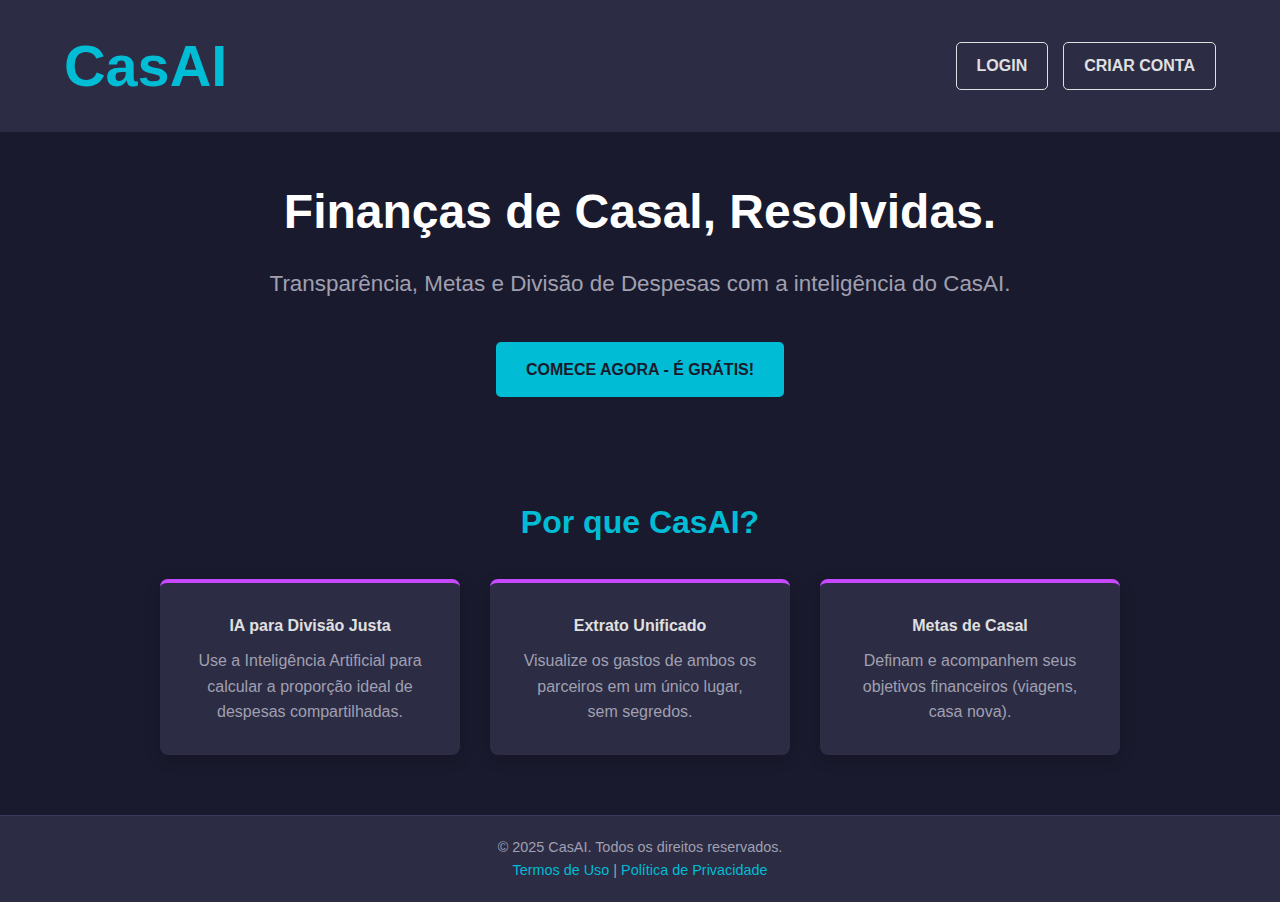
<file: index.html>
<!DOCTYPE html>
<html lang="pt-br">
<head>
    <meta charset="UTF-8">
    <meta name="viewport" content="width=device-width, initial-scale=1.0">
    <title>CasAI - Seu Controle Financeiro Colaborativo</title>
    <link rel="stylesheet" href="css/style.css">
    </head>
<body>
    
    <header class="cabecalho">
        <h1 class="logo"><a href="index.html" class="link-logo">CasAI</a></h1>
        <nav class="navegacao-principal">
            <ul>
                <li><a href="login.html" class="btn btn-login">Login</a></li>
                <li><a href="cadastro.html" class="btn btn-cadastro">Criar Conta</a></li>
            </ul>
        </nav>
    </header>
    
    <main class="landing-main">
        
        <section class="hero-section" style="text-align: center; padding: 40px 0;">
            <div class="hero-conteudo" style="max-width: 800px; margin: 0 auto;">
                <h2 style="font-size: 3em; margin-bottom: 15px; color: white;">Finanças de Casal, Resolvidas.</h2>
                <p style="font-size: 1.4em; margin-bottom: 40px; color: var(--cor-texto-secundario);">Transparência, Metas e Divisão de Despesas com a inteligência do CasAI.</p>
                
                <a href="cadastro.html" class="btn btn-cta">Comece Agora - É Grátis!</a>
            </div>
            </section>

        <section class="vantagens-section" style="padding: 60px 0; text-align: center;">
            <h3 style="font-size: 2em; margin-bottom: 30px; color: var(--cor-destaque-primario);">Por que CasAI?</h3>
            <div style="display: flex; justify-content: center; gap: 30px;">
                <article class="card" style="max-width: 300px; border-top: 4px solid var(--cor-destaque-secundario);">
                    <h4>IA para Divisão Justa</h4>
                    <p style="color: var(--cor-texto-secundario); margin-top: 10px;">Use a Inteligência Artificial para calcular a proporção ideal de despesas compartilhadas.</p>
                </article>
                <article class="card" style="max-width: 300px; border-top: 4px solid var(--cor-destaque-secundario);">
                    <h4>Extrato Unificado</h4>
                    <p style="color: var(--cor-texto-secundario); margin-top: 10px;">Visualize os gastos de ambos os parceiros em um único lugar, sem segredos.</p>
                </article>
                <article class="card" style="max-width: 300px; border-top: 4px solid var(--cor-destaque-secundario);">
                    <h4>Metas de Casal</h4>
                    <p style="color: var(--cor-texto-secundario); margin-top: 10px;">Definam e acompanhem seus objetivos financeiros (viagens, casa nova).</p>
                </article>
            </div>
        </section>
        
    </main>
    
    <footer class="rodape">
        <p>&copy; 2025 CasAI. Todos os direitos reservados.</p>
        <div class="links-secundarios">
            <a href="#" class="link-footer">Termos de Uso</a>
            <span class="separador">|</span>
            <a href="#" class="link-footer">Política de Privacidade</a>
        </div>
    </footer>
</body>
</html>
</file>
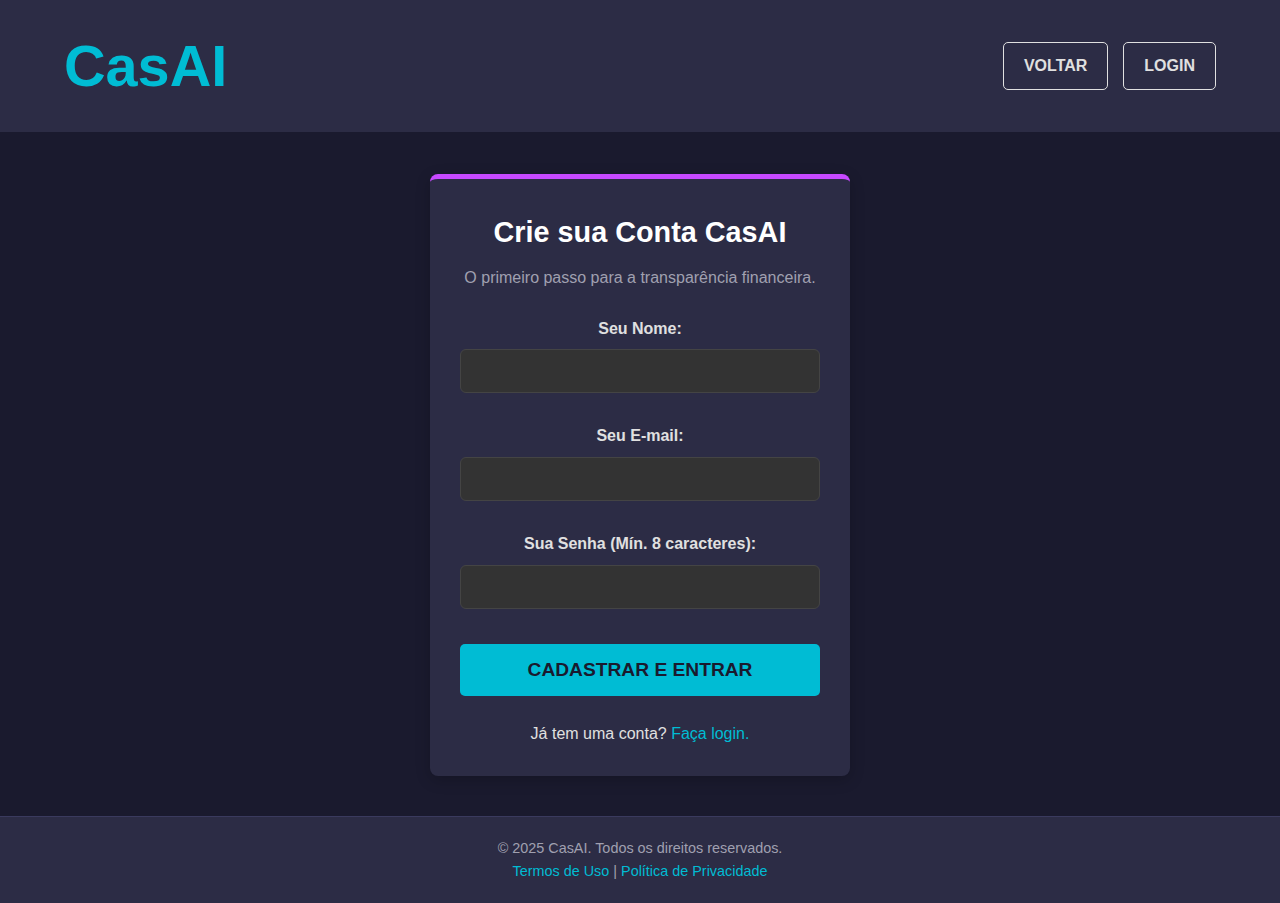
<file: cadastro.html>
<!DOCTYPE html>
<html lang="pt-br">
<head>
    <meta charset="UTF-8">
    <meta name="viewport" content="width=device-width, initial-scale=1.0">
    <title>CasAI - Crie sua Conta</title>
    <link rel="stylesheet" href="css/style.css"> 
    <link rel="stylesheet" href="css/cadastro.css"> 
    
    </head>
<body>
    
    <header class="cabecalho">
        <h1 class="logo"><a href="index.html" class="link-logo">CasAI</a></h1>
        <nav class="navegacao-principal">
            <ul>
                <li><a href="index.html" class="btn btn-login">Voltar</a></li>
                <li><a href="login.html" class="btn btn-cadastro">Login</a></li>
            </ul>
        </nav>
    </header>
    
    <main class="cadastro-main">
        <section class="card formulario-card" style="max-width: 420px;"> 
            <h2>Crie sua Conta CasAI</h2>
            <p style="color: var(--cor-texto-secundario); margin-bottom: 25px;">O primeiro passo para a transparência financeira.</p>
            
            <form action="dashboard.html" method="get">
                
                <div class="bloco-individual">
                    <label for="nome">Seu Nome:</label>
                    <input type="text" id="nome" name="nome" required>

                    <label for="email">Seu E-mail:</label>
                    <input type="email" id="email" name="email" required>

                    <label for="senha">Sua Senha (Mín. 8 caracteres):</label>
                    <input type="password" id="senha" name="senha" required minlength="8">
                </div>

                <button type="submit" class="btn btn-cta btn-cadastro-submit" style="margin-top: 20px;">Cadastrar e Entrar</button>
            </form>

            <div class="link-login" style="margin-top: 25px;">
                <p>Já tem uma conta? <a href="login.html">Faça login.</a></p>
            </div>
        </section>
    </main>
    
    <footer class="rodape">
        <p>&copy; 2025 CasAI. Todos os direitos reservados.</p>
        <div class="links-secundarios">
            <a href="#" class="link-footer">Termos de Uso</a>
            <span class="separador">|</span>
            <a href="#" class="link-footer">Política de Privacidade</a>
        </div>
    </footer>
</body>
</html>
</file>
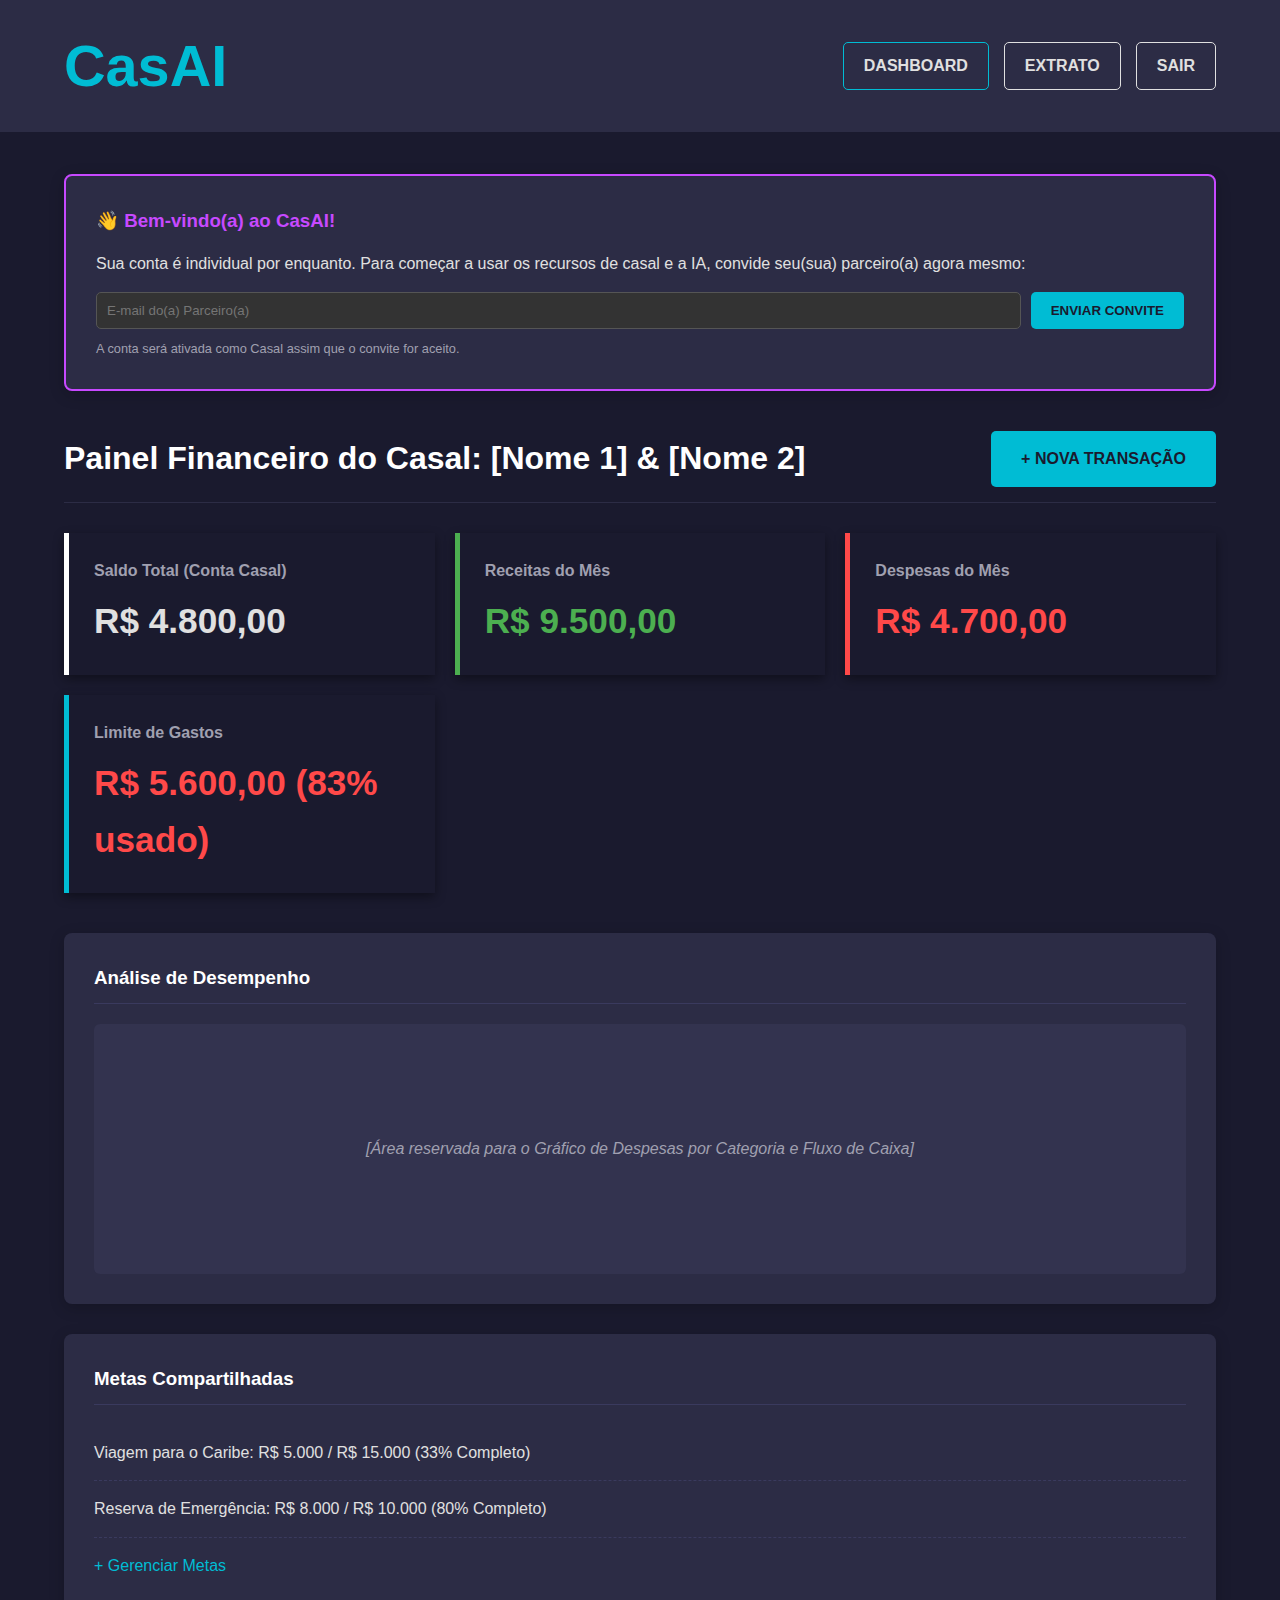
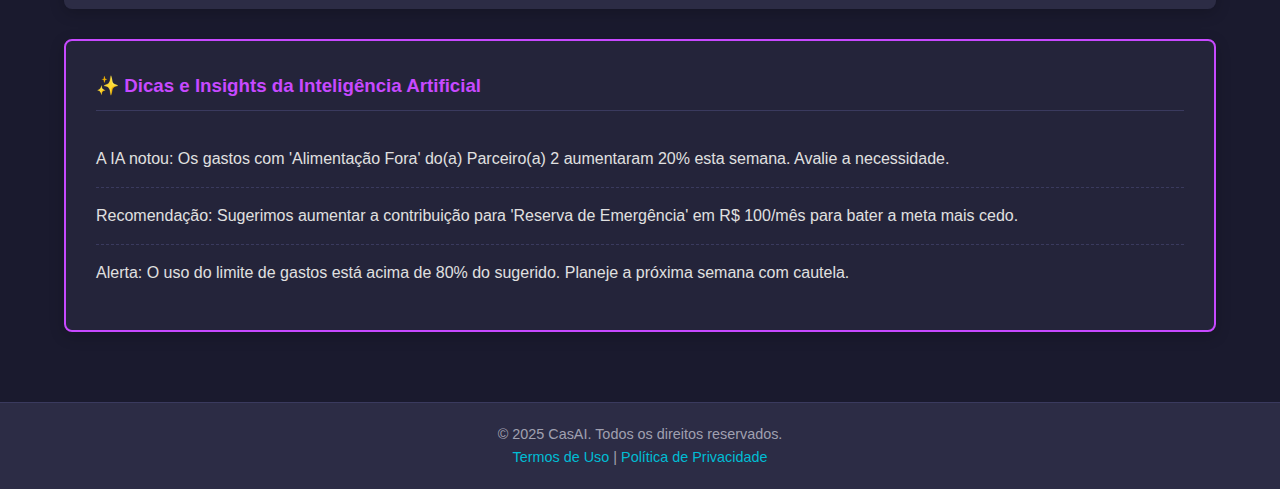
<file: dashboard.html>
<!DOCTYPE html>
<html lang="pt-br">
<head>
    <meta charset="UTF-8">
    <meta name="viewport" content="width=device-width, initial-scale=1.0">
    <title>CasAI - Dashboard Principal do Casal</title>
    <link rel="stylesheet" href="css/style.css"> 
    <link rel="stylesheet" href="css/dashboard.css"> </head>
<body>
    
    <header class="cabecalho">
        <h1 class="logo"><a href="dashboard.html" class="link-logo">CasAI</a></h1>
        <nav class="navegacao-principal">
            <ul>
                <li><a href="dashboard.html" class="btn btn-login" style="border-color: var(--cor-destaque-primario);">Dashboard</a></li>
                <li><a href="listagem_transacoes.html" class="btn btn-cadastro">Extrato</a></li>
                <li><a href="index.html" class="btn btn-login">Sair</a></li>
            </ul>
        </nav>
    </header>
    
    <main class="dashboard-main">
        <section class="card convite-parceiro-banner" style="margin-bottom: 40px; border: 2px solid var(--cor-destaque-secundario);">
    <h3 style="color: var(--cor-destaque-secundario); margin-bottom: 15px;">👋 Bem-vindo(a) ao CasAI!</h3>
    <p>Sua conta é individual por enquanto. Para começar a usar os recursos de casal e a IA, convide seu(sua) parceiro(a) agora mesmo:</p>
    <form style="display: flex; gap: 10px; margin-top: 15px;">
        <input type="email" placeholder="E-mail do(a) Parceiro(a)" style="flex-grow: 1; padding: 10px; border-radius: 5px; border: 1px solid #555; background-color: #333; color: var(--cor-texto-principal);">
        <button type="submit" class="btn btn-cta" style="padding: 10px 20px;">Enviar Convite</button>
    </form>
    <p style="font-size: 0.8em; margin-top: 10px; color: var(--cor-texto-secundario);">A conta será ativada como Casal assim que o convite for aceito.</p>
    </section>
        <div class="dashboard-header">
            <h2>Painel Financeiro do Casal: [Nome 1] & [Nome 2]</h2>
            <a href="detalhe_transacao.html" class="btn btn-cta"> + Nova Transação</a>
        </div>
        
        <section class="cards-financeiros">
            <article class="card-info card-saldo">
                <h3>Saldo Total (Conta Casal)</h3>
                <p class="valor">R$ 4.800,00</p>
            </article>
            <article class="card-info card-receita">
                <h3>Receitas do Mês</h3>
                <p class="valor">R$ 9.500,00</p>
            </article>
            <article class="card-info card-despesa">
                <h3>Despesas do Mês</h3>
                <p class="valor">R$ 4.700,00</p>
            </article>
            <article class="card-info card-limite">
                <h3>Limite de Gastos</h3>
                <p class="valor alerta-limite">R$ 5.600,00 (83% usado)</p>
            </article>
        </section>

        <section class="card secao-dashboard">
            <h3>Análise de Desempenho</h3>
            <div class="grafico-placeholder">
                [Área reservada para o Gráfico de Despesas por Categoria e Fluxo de Caixa]
            </div>
        </section>
        
        <section class="card secao-dashboard">
            <h3>Metas Compartilhadas</h3>
            <div class="metas-lista">
                <div class="insight-item">
                    <p>Viagem para o Caribe: R$ 5.000 / R$ 15.000 (33% Completo)</p>
                </div>
                <div class="insight-item">
                    <p>Reserva de Emergência: R$ 8.000 / R$ 10.000 (80% Completo)</p>
                </div>
                <a href="#" style="margin-top: 15px; display: block;">+ Gerenciar Metas</a>
            </div>
        </section>

        <section class="card secao-dashboard insights-ia">
            <h3>✨ Dicas e Insights da Inteligência Artificial</h3>
            <div class="insights-lista">
                <div class="insight-item">
                    <p>A IA notou: Os gastos com 'Alimentação Fora' do(a) Parceiro(a) 2 aumentaram 20% esta semana. Avalie a necessidade.</p>
                </div>
                <div class="insight-item">
                    <p>Recomendação: Sugerimos aumentar a contribuição para 'Reserva de Emergência' em R$ 100/mês para bater a meta mais cedo.</p>
                </div>
                <div class="insight-item">
                    <p>Alerta: O uso do limite de gastos está acima de 80% do sugerido. Planeje a próxima semana com cautela.</p>
                </div>
            </div>
        </section>
        
    </main>
    
    <footer class="rodape">
        <p>&copy; 2025 CasAI. Todos os direitos reservados.</p>
        <div class="links-secundarios">
            <a href="#" class="link-footer">Termos de Uso</a>
            <span class="separador">|</span>
            <a href="#" class="link-footer">Política de Privacidade</a>
        </div>
    </footer>
</body>
</html>
</file>
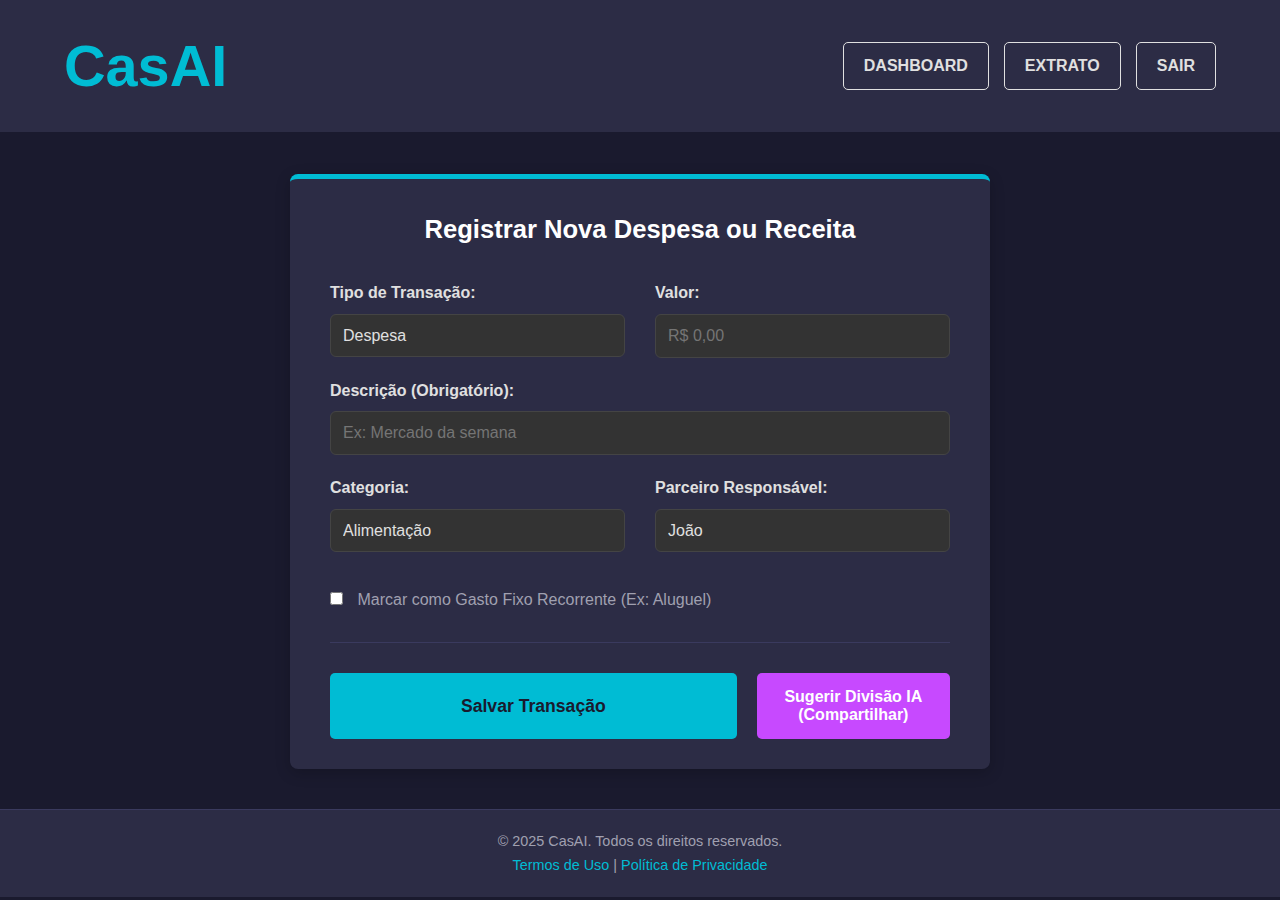
<file: detalhe_transacao.html>
<!DOCTYPE html>
<html lang="pt-br">
<head>
    <meta charset="UTF-8">
    <meta name="viewport" content="width=device-width, initial-scale=1.0">
    <title>CasAI - Registrar Transação</title>
    <link rel="stylesheet" href="css/style.css"> 
    <link rel="stylesheet" href="css/transacao.css"> </head>
<body>
    
    <header class="cabecalho">
        <h1 class="logo"><a href="dashboard.html" class="link-logo">CasAI</a></h1>
        <nav class="navegacao-principal">
            <ul>
                <li><a href="dashboard.html" class="btn btn-login">Dashboard</a></li>
                <li><a href="listagem_transacoes.html" class="btn btn-cadastro">Extrato</a></li>
                <li><a href="index.html" class="btn btn-login">Sair</a></li>
            </ul>
        </nav>
    </header>
    
    <main class="transacao-main">
        <section class="card formulario-card">
            <h2>Registrar Nova Despesa ou Receita</h2>
            
            <form action="dashboard.html" method="post">
                
                <div class="campo-grupo-duplo">
                    <div class="campo">
                        <label for="tipo">Tipo de Transação:</label>
                        <select id="tipo" name="tipo" required>
                            <option value="despesa">Despesa</option>
                            <option value="receita" style="color: #4CAF50;">Receita</option>
                        </select>
                    </div>
                    <div class="campo">
                        <label for="valor">Valor:</label>
                        <input type="number" id="valor" name="valor" placeholder="R$ 0,00" required step="0.01">
                    </div>
                </div>

                <div class="campo">
                    <label for="descricao">Descrição (Obrigatório):</label>
                    <input type="text" id="descricao" name="descricao" placeholder="Ex: Mercado da semana" required>
                </div>
                
                <div class="campo-grupo-duplo">
                    <div class="campo">
                        <label for="categoria">Categoria:</label>
                        <select id="categoria" name="categoria" required>
                            <option value="alimentacao">Alimentação</option>
                            <option value="moradia">Moradia</option>
                            <option value="lazer">Lazer</option>
                            <option value="outros">Outros</option>
                        </select>
                    </div>
                    <div class="campo">
                        <label for="responsavel">Parceiro Responsável:</label>
                        <select id="responsavel" name="responsavel" required>
                            <option value="joao">João</option>
                            <option value="maria">Maria</option>
                        </select>
                    </div>
                </div>
                
                <div class="campo-checkbox">
                    <input type="checkbox" id="fixo" name="fixo">
                    <label for="fixo">Marcar como Gasto Fixo Recorrente (Ex: Aluguel)</label>
                </div>
                
                <hr class="divisor-ia">
                
                <div class="acoes-transacao">
                    <button type="submit" class="btn btn-cta btn-salvar">Salvar Transação</button>
                    
                    <button type="button" class="btn btn-ia">Sugerir Divisão IA (Compartilhar)</button>
                </div>
                
                <div id="resultado-ia" class="card resultado-ia" style="display:none; margin-top: 20px;">
                    <p style="color: var(--cor-destaque-secundario);">A IA sugere a divisão de R$ 500,00 da seguinte forma:</p>
                    <p>João: R$ 250,00 (50%) | Maria: R$ 250,00 (50%)</p>
                    <button type="button" class="btn btn-confirmar-ia">Confirmar Divisão</button>
                </div>
                
            </form>
        </section>
    </main>
    
    <footer class="rodape">
        <p>&copy; 2025 CasAI. Todos os direitos reservados.</p>
        <div class="links-secundarios">
            <a href="#" class="link-footer">Termos de Uso</a>
            <span class="separador">|</span>
            <a href="#" class="link-footer">Política de Privacidade</a>
        </div>
    </footer>
</body>
</html>
</file>
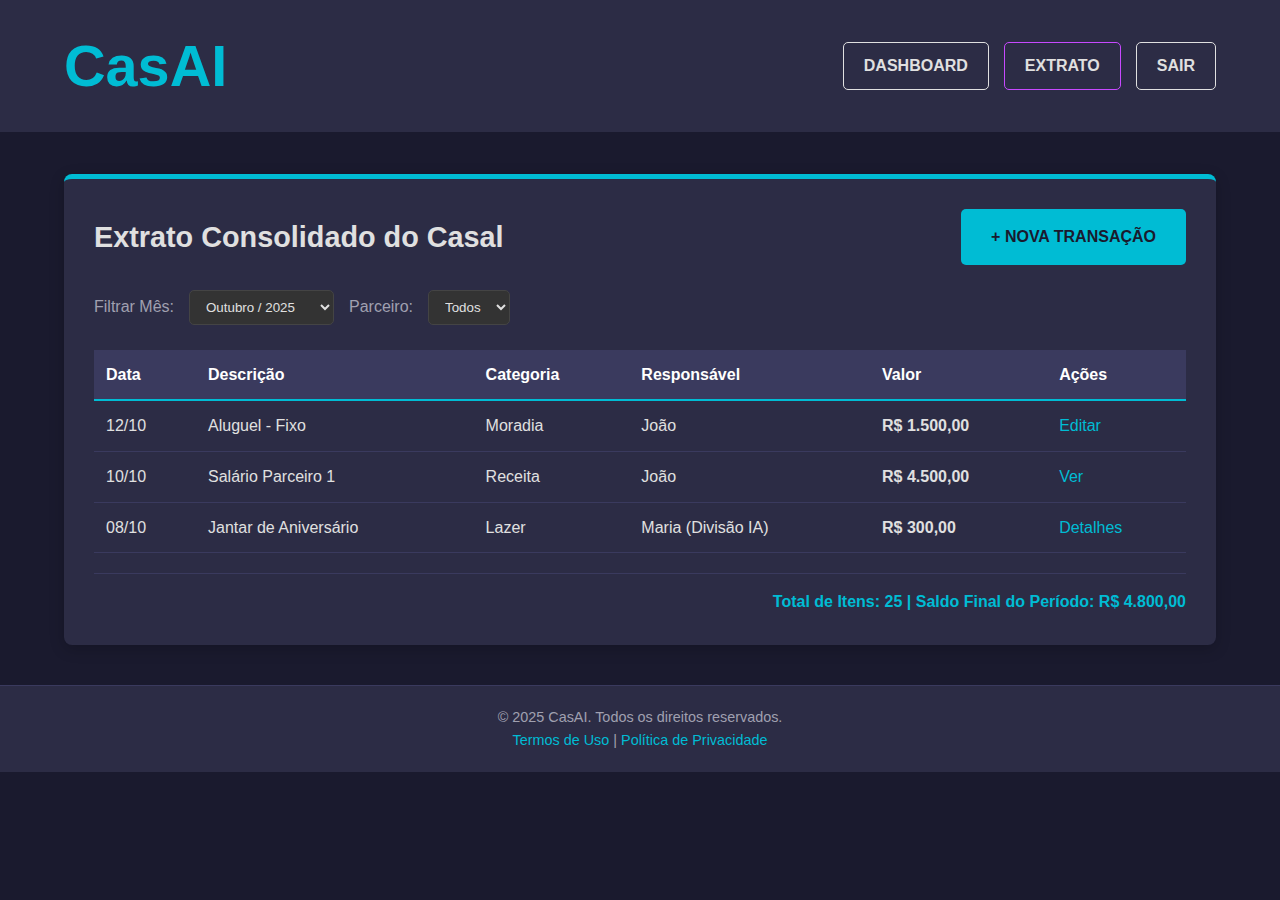
<file: listagem_transacoes.html>
<!DOCTYPE html>
<html lang="pt-br">
<head>
    <meta charset="UTF-8">
    <meta name="viewport" content="width=device-width, initial-scale=1.0">
    <title>CasAI - Extrato de Transações</title>
    <link rel="stylesheet" href="css/style.css"> 
    <link rel="stylesheet" href="css/listagem.css"> </head>
<body>
    
    <header class="cabecalho">
        <h1 class="logo"><a href="dashboard.html" class="link-logo">CasAI</a></h1>
        <nav class="navegacao-principal">
            <ul>
                <li><a href="dashboard.html" class="btn btn-login">Dashboard</a></li>
                <li><a href="listagem_transacoes.html" class="btn btn-cadastro" style="border-color: var(--cor-destaque-secundario);">Extrato</a></li>
                <li><a href="index.html" class="btn btn-login">Sair</a></li>
            </ul>
        </nav>
    </header>
    
    <main class="listagem-main">
        <section class="card extrato-container">
            <div class="extrato-header">
                <h2>Extrato Consolidado do Casal</h2>
                <a href="detalhe_transacao.html" class="btn btn-cta"> + Nova Transação</a>
            </div>
            
            <div class="filtros-mes">
                <label for="mes-filtro">Filtrar Mês:</label>
                <select id="mes-filtro" class="select-filtro">
                    <option value="outubro">Outubro / 2025</option>
                    <option value="setembro">Setembro / 2025</option>
                    </select>
                <label for="parceiro-filtro">Parceiro:</label>
                <select id="parceiro-filtro" class="select-filtro">
                    <option value="todos">Todos</option>
                    <option value="joao">João</option>
                    <option value="maria">Maria</option>
                </select>
            </div>
            
            <table class="tabela-extrato">
                <thead>
                    <tr>
                        <th>Data</th>
                        <th>Descrição</th>
                        <th>Categoria</th>
                        <th>Responsável</th>
                        <th>Valor</th>
                        <th>Ações</th>
                    </tr>
                </thead>
                <tbody>
                    <tr class="tipo-despesa">
                        <td>12/10</td>
                        <td>Aluguel - Fixo</td>
                        <td>Moradia</td>
                        <td>João</td>
                        <td class="valor-despesa">R$ 1.500,00</td>
                        <td><a href="detalhe_transacao.html">Editar</a></td>
                    </tr>
                    <tr class="tipo-receita">
                        <td>10/10</td>
                        <td>Salário Parceiro 1</td>
                        <td>Receita</td>
                        <td>João</td>
                        <td class="valor-receita">R$ 4.500,00</td>
                        <td><a href="detalhe_transacao.html">Ver</a></td>
                    </tr>
                    <tr class="tipo-despesa compartilhado">
                        <td>08/10</td>
                        <td>Jantar de Aniversário</td>
                        <td>Lazer</td>
                        <td>Maria (Divisão IA)</td>
                        <td class="valor-despesa">R$ 300,00</td>
                        <td><a href="detalhe_transacao.html">Detalhes</a></td>
                    </tr>
                </tbody>
            </table>
            
            <div class="extrato-footer">
                <p>Total de Itens: 25 | Saldo Final do Período: R$ 4.800,00</p>
            </div>
        </section>
    </main>
    
    <footer class="rodape">
        <p>&copy; 2025 CasAI. Todos os direitos reservados.</p>
        <div class="links-secundarios">
            <a href="#" class="link-footer">Termos de Uso</a>
            <span class="separador">|</span>
            <a href="#" class="link-footer">Política de Privacidade</a>
        </div>
    </footer>
</body>
</html>
</file>
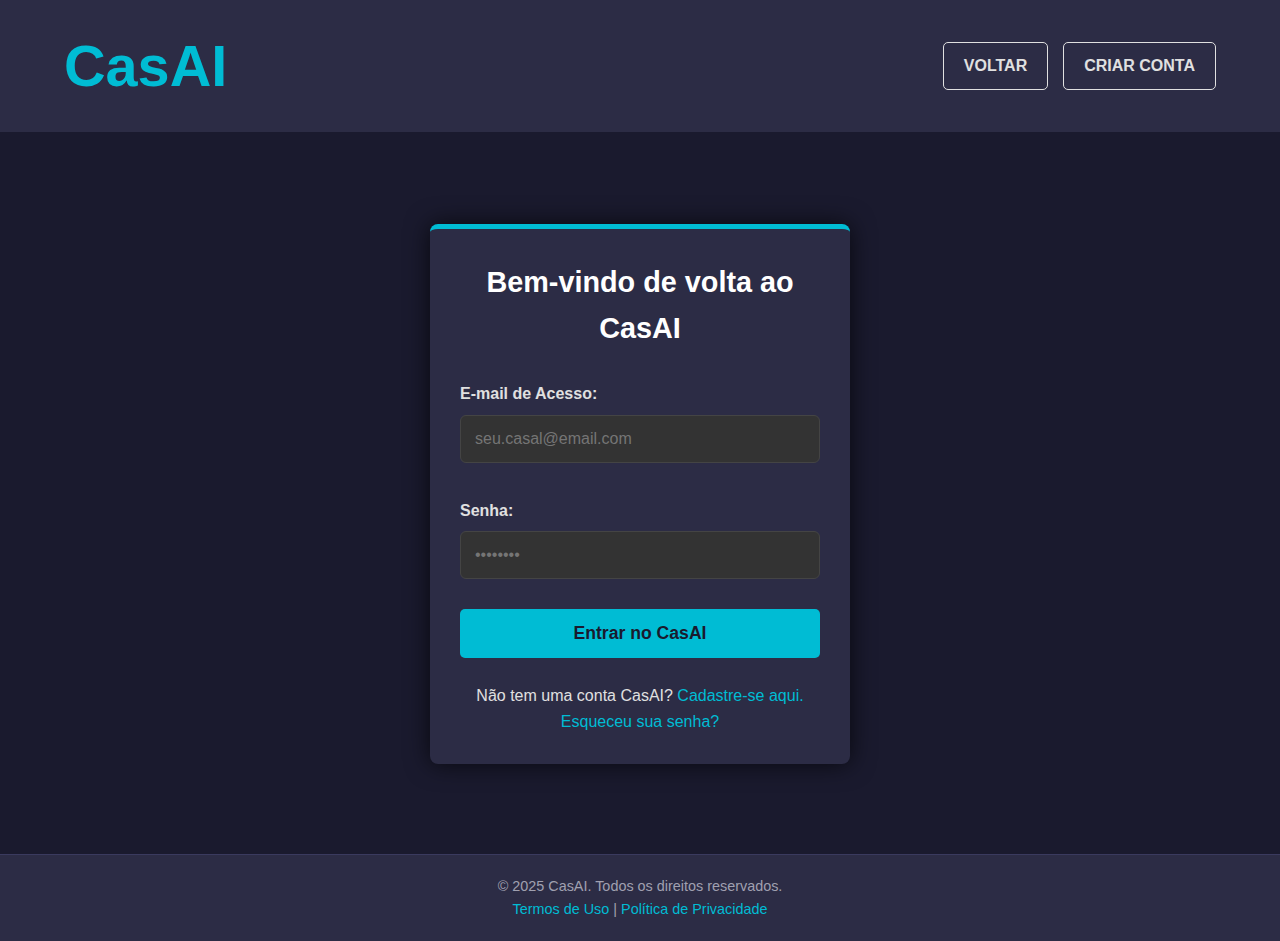
<file: login.html>
<!DOCTYPE html>
<html lang="pt-br">
<head>
    <meta charset="UTF-8">
    <meta name="viewport" content="width=device-width, initial-scale=1.0">
    <title>CasAI - Acesso de Casais</title>
    <link rel="stylesheet" href="css/style.css"> 
    <link rel="stylesheet" href="css/login.css"> </head>
<body>
    
    <header class="cabecalho">
        <h1 class="logo"><a href="index.html" class="link-logo">CasAI</a></h1>
        <nav class="navegacao-principal">
            <ul>
                <li><a href="index.html" class="btn btn-login">Voltar</a></li>
                <li><a href="cadastro.html" class="btn btn-cadastro">Criar Conta</a></li>
            </ul>
        </nav>
    </header>
    
    <main class="login-main">
        <section class="card formulario-card">
            <h2>Bem-vindo de volta ao CasAI</h2>
            
            <form action="dashboard.html" method="get">
                <label for="email">E-mail de Acesso:</label>
                <input type="email" id="email" name="email" placeholder="seu.casal@email.com" required>

                <label for="senha">Senha:</label>
                <input type="password" id="senha" name="senha" placeholder="••••••••" required minlength="8">

                <button type="submit" class="btn btn-cta btn-login-submit">Entrar no CasAI</button>
            </form>

            <div class="link-cadastro-ajuda" style="margin-top: 25px;">
                <p>Não tem uma conta CasAI? <a href="cadastro.html">Cadastre-se aqui.</a></p>
                <p><a href="#">Esqueceu sua senha?</a></p>
            </div>
        </section>
    </main>
    
    <footer class="rodape">
        <p>&copy; 2025 CasAI. Todos os direitos reservados.</p>
        <div class="links-secundarios">
            <a href="#" class="link-footer">Termos de Uso</a>
            <span class="separador">|</span>
            <a href="#" class="link-footer">Política de Privacidade</a>
        </div>
    </footer>
</body>
</html>
</file>
<file: css/style.css>
/* style.css - Estilos Globais do CasAI */

/* 1. VARIÁVEIS DE CORES E FONTES (Paleta Moderna e Dinâmica) */
:root {
    --cor-fundo-principal: #1A1A2E; /* Azul Meia-Noite Escuro */
    --cor-fundo-secundario: #2C2C45; /* Azul-Escuro Sutil para cards */
    --cor-texto-principal: #E0E0E0; /* Cinza Claro */
    --cor-texto-secundario: #A0A0B0; /* Cinza para detalhes */
    --cor-destaque-primario: #00BCD4; /* Ciano Brilhante (CTA, Receita) */
    --cor-destaque-secundario: #C749FF; /* Roxo Vibrante (IA, Despesa) */
    --cor-alerta-gasto: #FF4949; /* Vermelho Vivo */
    --fonte-principal: 'Arial', sans-serif; 
}

/* 2. RESET E ESTILOS BÁSICOS */
* {
    margin: 0;
    padding: 0;
    box-sizing: border-box;
}

body {
    background-color: var(--cor-fundo-principal);
    color: var(--cor-texto-principal);
    font-family: var(--fonte-principal);
    line-height: 1.6;
}

a {
    color: var(--cor-destaque-primario);
    text-decoration: none;
    transition: color 0.3s;
}

a:hover {
    color: var(--cor-destaque-secundario);
}

/* 3. LAYOUT GERAL (Header, Footer, Botões Comuns) */

/* Cabeçalho */
.cabecalho {
    display: flex;
    justify-content: space-between;
    align-items: center;
    padding: 20px 5%;
    background-color: var(--cor-fundo-secundario);
    border-bottom: 2px solid var(--cor-fundo-principal);
}

.link-logo {
    color: var(--cor-destaque-primario);
    font-size: 1.8em;
    font-weight: bold;
}

.navegacao-principal ul {
    list-style: none;
    display: flex;
}

.navegacao-principal li {
    margin-left: 15px;
}

/* Rodapé */
.rodape {
    background-color: var(--cor-fundo-secundario);
    text-align: center;
    padding: 20px 5%;
    border-top: 1px solid #3A3A5E;
    color: var(--cor-texto-secundario);
    font-size: 0.9em;
}

/* Botões */
.btn {
    padding: 10px 20px;
    border-radius: 5px;
    font-weight: bold;
    cursor: pointer;
    text-transform: uppercase;
    transition: background-color 0.3s;
    border: none;
    display: inline-block;
}

/* Botão principal (CTA) - Ciano Brilhante */
.btn-cta {
    background-color: var(--cor-destaque-primario);
    color: var(--cor-fundo-principal); 
    padding: 15px 30px;
}

.btn-cta:hover {
    background-color: #008C9E;
}

/* Botões Secundários */
.btn-login, .btn-cadastro {
    background: none;
    color: var(--cor-texto-principal);
    border: 1px solid var(--cor-texto-principal);
}

.btn-cadastro:hover {
    background-color: var(--cor-destaque-secundario);
    border-color: var(--cor-destaque-secundario);
    color: white;
}

/* Cards de Conteúdo (Geral) */
.card {
    background-color: var(--cor-fundo-secundario);
    padding: 30px;
    border-radius: 8px;
    box-shadow: 0 4px 15px rgba(0, 0, 0, 0.2);
}


/* ========================================================== */
/* RESPONSIVIDADE GERAL (< 600px)               */
/* ========================================================== */

@media screen and (max-width: 600px) {
    
    /* 1. CABEÇALHO E NAVEGAÇÃO */
    .cabecalho {
        flex-direction: column; /* Empilha logo e navegação */
        align-items: flex-start;
        padding: 15px 5%;
    }

    .navegacao-principal {
        width: 100%;
        margin-top: 10px;
    }

    .navegacao-principal ul {
        flex-direction: column; /* Empilha os links */
        width: 100%;
    }

    .navegacao-principal li {
        margin-left: 0;
        margin-bottom: 5px;
        width: 100%;
    }

    .navegacao-principal li a {
        display: block; /* Ocupa a largura total */
        text-align: center;
    }

    /* 2. LANDING PAGE (index.html) */
    .hero-section {
        flex-direction: column-reverse; /* Coloca a imagem no topo */
        text-align: center;
        gap: 30px;
    }

    .hero-conteudo {
        max-width: 100%;
        text-align: center;
    }

    .titulo-principal {
        font-size: 2.2em;
    }

    .subtitulo {
        font-size: 1.1em;
    }

    .cards-vantagens {
        flex-direction: column; /* Empilha os cards de vantagens */
        gap: 20px;
    }

    .card {
        max-width: 100%;
        text-align: left;
    }

    /* 3. RODAPÉ */
    .rodape {
        font-size: 0.8em;
    }
}
</file>
<file: css/cadastro.css>
/* cadastro.css - Estilos Específicos para a Página de Cadastro */

.cadastro-main {
    display: flex;
    justify-content: center;
    align-items: center;
    padding: 40px 20px;
}

.formulario-card {
    /* Reutiliza a classe 'card' do style.css */
    max-width: 700px; 
    width: 100%;
    text-align: center;
    border-top: 5px solid var(--cor-destaque-secundario); /* Destaque Roxo */
}

.formulario-card h2 {
    color: white;
    margin-bottom: 10px;
    font-size: 1.8em;
}

.campo-grupo {
    display: flex;
    gap: 30px; 
    margin-top: 30px;
}

.parceiro-bloco {
    flex: 1; 
    text-align: left;
    padding: 15px;
    border: 1px solid #3A3A5E; 
    border-radius: 6px;
}

.parceiro-bloco h3 {
    color: var(--cor-destaque-primario);
    margin-bottom: 15px;
    padding-bottom: 5px;
}

.formulario-card label {
    display: block;
    margin-top: 15px;
    margin-bottom: 8px;
    color: var(--cor-texto-principal);
    font-weight: bold;
}

.formulario-card input {
    width: 100%;
    padding: 12px;
    margin-bottom: 15px;
    border: 1px solid #444;
    border-radius: 6px;
    background-color: #333;
    color: var(--cor-texto-principal);
    font-size: 1em;
}

.btn-cadastro-submit {
    width: 100%;
    padding: 15px;
    margin-top: 30px;
    font-size: 1.2em;
}
/* Adicione no final de login.css e cadastro.css */
@media screen and (max-width: 600px) {
    
    /* Login e Cadastro - Ocupar a Largura Total */
    .formulario-card {
        max-width: 95%; /* Garante que o card ocupe bem a tela */
        padding: 30px 20px;
    }
    
    /* Cadastro Específico: Garante que os blocos de parceiros não fiquem lado a lado */
    .campo-grupo {
        flex-direction: column; /* Empilha os blocos de Parceiro 1 e Parceiro 2 */
        gap: 20px;
    }
}
</file>
<file: css/dashboard.css>
/* dashboard.css - Estilos Específicos para o Dashboard */

.dashboard-main {
    padding: 40px 5%;
}

.dashboard-header {
    display: flex;
    justify-content: space-between;
    align-items: center;
    margin-bottom: 30px;
    border-bottom: 1px solid var(--cor-fundo-secundario);
    padding-bottom: 15px;
}

.dashboard-header h2 {
    font-size: 2em;
    color: white;
}

/* 1. Layout dos Cards de Finanças (Visão Geral) */
.cards-financeiros {
    display: grid;
    /* Faz com que os cards se adaptem, com um mínimo de 280px */
    grid-template-columns: repeat(auto-fit, minmax(280px, 1fr));
    gap: 20px;
    margin-bottom: 40px;
}

.card-info {
    /* Reutiliza o estilo de card geral do style.css */
    padding: 25px;
    box-shadow: 0 4px 10px rgba(0, 0, 0, 0.4);
    border-left: 5px solid var(--cor-fundo-principal); /* Borda inicial neutra */
}

.card-info h3 {
    font-size: 1em;
    color: var(--cor-texto-secundario);
    margin-bottom: 10px;
}

.card-info p.valor {
    font-size: 2.2em;
    font-weight: bold;
}

/* Cores de Destaque */
.card-saldo {
    border-left-color: white;
}
.card-receita {
    border-left-color: #4CAF50; /* Verde */
}
.card-receita p.valor {
    color: #4CAF50;
}
.card-despesa {
    border-left-color: var(--cor-alerta-gasto); /* Vermelho */
}
.card-despesa p.valor {
    color: var(--cor-alerta-gasto);
}
.card-limite {
    border-left-color: var(--cor-destaque-primario); /* Ciano */
}
.alerta-limite {
    color: var(--cor-alerta-gasto); /* Mantém o alerta em vermelho */
}

/* 2. Estilo para Seções de Conteúdo (Gráficos, Metas) */
.secao-dashboard {
    /* Reutiliza a classe 'card' do style.css */
    margin-bottom: 30px;
}

.secao-dashboard h3 {
    color: white;
    border-bottom: 1px solid #3A3A5E;
    padding-bottom: 10px;
    margin-bottom: 20px;
}

.grafico-placeholder {
    min-height: 250px;
    background-color: #33334F;
    border-radius: 6px;
    display: flex;
    justify-content: center;
    align-items: center;
    color: var(--cor-texto-secundario);
    font-style: italic;
    padding: 20px;
}

/* 3. Estilo para a seção de IA (Diferencial) */
.insights-ia {
    border: 2px solid var(--cor-destaque-secundario); /* Borda Roxo/Magenta */
    background-color: #24243A; /* Fundo ligeiramente mais escuro para contraste */
}

.insights-ia h3 {
    color: var(--cor-destaque-secundario);
}

.insight-item {
    padding: 15px 0;
    border-bottom: 1px dashed #3A3A5E;
    color: var(--cor-texto-principal);
}

.insight-item:last-child {
    border-bottom: none;
}
/* Adicione no final de dashboard.css */
@media screen and (max-width: 600px) {
    
    .dashboard-header {
        flex-direction: column;
        align-items: flex-start;
    }
    
    .dashboard-header h2 {
        font-size: 1.5em;
        margin-bottom: 10px;
    }

    .btn-cta {
        width: 100%; /* Botão "Nova Transação" fica full width */
        text-align: center;
        padding: 10px;
        margin-top: 5px;
    }

    /* Cards de Finanças: Deixar em uma única coluna */
    .cards-financeiros {
        grid-template-columns: 1fr; /* Força uma única coluna */
    }

    /* Seção de Gráficos e Metas */
    .secao-dashboard {
        padding: 20px;
    }
}
</file>
<file: css/transacao.css>
/* transacao.css - Estilos Específicos para o Formulário de Registro */

.transacao-main {
    display: flex;
    justify-content: center;
    padding: 40px 5%;
}

.formulario-card {
    /* Largura adequada para formulário de uma ou duas colunas */
    max-width: 700px;
    width: 100%;
    text-align: left;
    padding: 30px 40px;
    border-top: 5px solid var(--cor-destaque-primario);
}

.formulario-card h2 {
    color: white;
    margin-bottom: 30px;
    font-size: 1.6em;
    text-align: center;
}

/* Campos de Formulário */
.campo label {
    display: block;
    margin-bottom: 8px;
    font-weight: bold;
    color: var(--cor-texto-principal);
}

.campo input, .campo select {
    width: 100%;
    padding: 12px;
    margin-bottom: 20px;
    border: 1px solid #444;
    border-radius: 6px;
    background-color: #333;
    color: var(--cor-texto-principal);
    font-size: 1em;
    appearance: none; /* Remove estilo padrão do select em alguns navegadores */
}

/* Layout de Duas Colunas para campos */
.campo-grupo-duplo {
    display: flex;
    gap: 30px;
}

.campo-grupo-duplo .campo {
    flex: 1;
}

/* Checkbox para Gasto Fixo */
.campo-checkbox {
    margin-top: 15px;
    margin-bottom: 30px;
    color: var(--cor-texto-secundario);
}

.campo-checkbox label {
    display: inline;
    font-weight: normal;
    margin-left: 10px;
}

/* Divisor para separar a lógica de IA */
.divisor-ia {
    border: 0;
    height: 1px;
    background-color: #3A3A5E;
    margin: 30px 0;
}

/* Ações e Botões */
.acoes-transacao {
    display: flex;
    gap: 20px;
    margin-top: 20px;
}

.btn-salvar {
    flex: 2; /* Botão Salvar é o principal (maior) */
    padding: 15px 30px;
    font-size: 1.1em;
    text-transform: none;
}

/* Botão de IA (Destaque Roxo/Magenta) - UC02 */
.btn-ia {
    flex: 1;
    background-color: var(--cor-destaque-secundario); 
    color: white;
    padding: 15px 10px;
    font-size: 1em;
    text-transform: none;
}

.btn-ia:hover {
    background-color: #a030d9;
}

/* Estilo para a área de resultado da IA (Opcional) */
.resultado-ia {
    padding: 15px;
    background-color: #1A1A2E;
    border: 1px dashed var(--cor-destaque-secundario);
    text-align: center;
}
</file>
<file: css/listagem.css>
/* listagem.css - Estilos Específicos para a Página de Extrato */

.listagem-main {
    padding: 40px 5%;
    display: flex;
    justify-content: center;
}

.extrato-container {
    max-width: 1200px;
    width: 100%;
    padding: 30px;
    border-top: 5px solid var(--cor-destaque-primario);
}

.extrato-header {
    display: flex;
    justify-content: space-between;
    align-items: center;
    margin-bottom: 25px;
}

.extrato-header h2 {
    font-size: 1.8em;
}

/* Estilos para Filtros */
.filtros-mes {
    margin-bottom: 25px;
    display: flex;
    gap: 15px;
    align-items: center;
    color: var(--cor-texto-secundario);
}

.select-filtro {
    padding: 8px 12px;
    border-radius: 5px;
    border: 1px solid #444;
    background-color: #333;
    color: var(--cor-texto-principal);
}

/* Estilos da Tabela (RF02) */
.tabela-extrato {
    width: 100%;
    border-collapse: collapse; /* Remove espaços entre as bordas das células */
    margin-top: 20px;
}

.tabela-extrato thead th {
    background-color: #3A3A5E; /* Cor de fundo para o cabeçalho */
    color: white;
    padding: 12px;
    text-align: left;
    border-bottom: 2px solid var(--cor-destaque-primario);
}

.tabela-extrato tbody tr {
    border-bottom: 1px solid #3A3A5E;
    transition: background-color 0.3s;
}

.tabela-extrato tbody tr:hover {
    background-color: #3A3A5E80; /* Sombra ao passar o mouse */
    cursor: pointer;
}

.tabela-extrato tbody td {
    padding: 12px;
    color: var(--cor-texto-principal);
}

/* Destaque por Tipo de Transação */
.tipo-receita {
    color: #4CAF50; /* Verde para receita */
}

.valor-receita {
    font-weight: bold;
    color: #4CAF50;
}

.tipo-despesa {
    color: var(--cor-texto-principal);
}

.valor-despesa {
    font-weight: bold;
    color: var(--cor-alerta-gasto); /* Vermelho para despesa */
}

.extrato-footer {
    margin-top: 20px;
    padding-top: 15px;
    border-top: 1px solid #3A3A5E;
    text-align: right;
    font-weight: bold;
    color: var(--cor-destaque-primario);
}
</file>
<file: css/login.css>
/* login.css - Estilos Específicos para a Página de Login */

.login-main {
    display: flex;
    justify-content: center;
    align-items: center;
    min-height: 80vh; 
    padding: 20px;
}

.formulario-card {
    /* Reutiliza a classe 'card' do style.css e adiciona regras de formulário */
    max-width: 420px;
    width: 100%;
    text-align: center;
    border-top: 5px solid var(--cor-destaque-primario);
    box-shadow: 0 0 25px rgba(0, 0, 0, 0.7); 
}

.formulario-card h2 {
    color: white;
    margin-bottom: 30px;
    font-size: 1.8em;
}

.formulario-card label {
    display: block;
    text-align: left;
    margin-top: 15px;
    margin-bottom: 8px;
    color: var(--cor-texto-principal);
    font-weight: bold;
}

.formulario-card input {
    width: 100%;
    padding: 14px;
    margin-bottom: 20px;
    border: 1px solid #444;
    border-radius: 6px;
    background-color: #333;
    color: var(--cor-texto-principal);
    font-size: 1em;
}

.btn-login-submit {
    width: 100%;
    padding: 14px;
    margin-top: 10px;
    font-size: 1.1em;
    text-transform: none;
}
/* Adicione no final de login.css e cadastro.css */
@media screen and (max-width: 600px) {
    
    /* Login e Cadastro - Ocupar a Largura Total */
    .formulario-card {
        max-width: 95%; /* Garante que o card ocupe bem a tela */
        padding: 30px 20px;
    }
    
    /* Cadastro Específico: Garante que os blocos de parceiros não fiquem lado a lado */
    .campo-grupo {
        flex-direction: column; /* Empilha os blocos de Parceiro 1 e Parceiro 2 */
        gap: 20px;
    }
}
</file>
